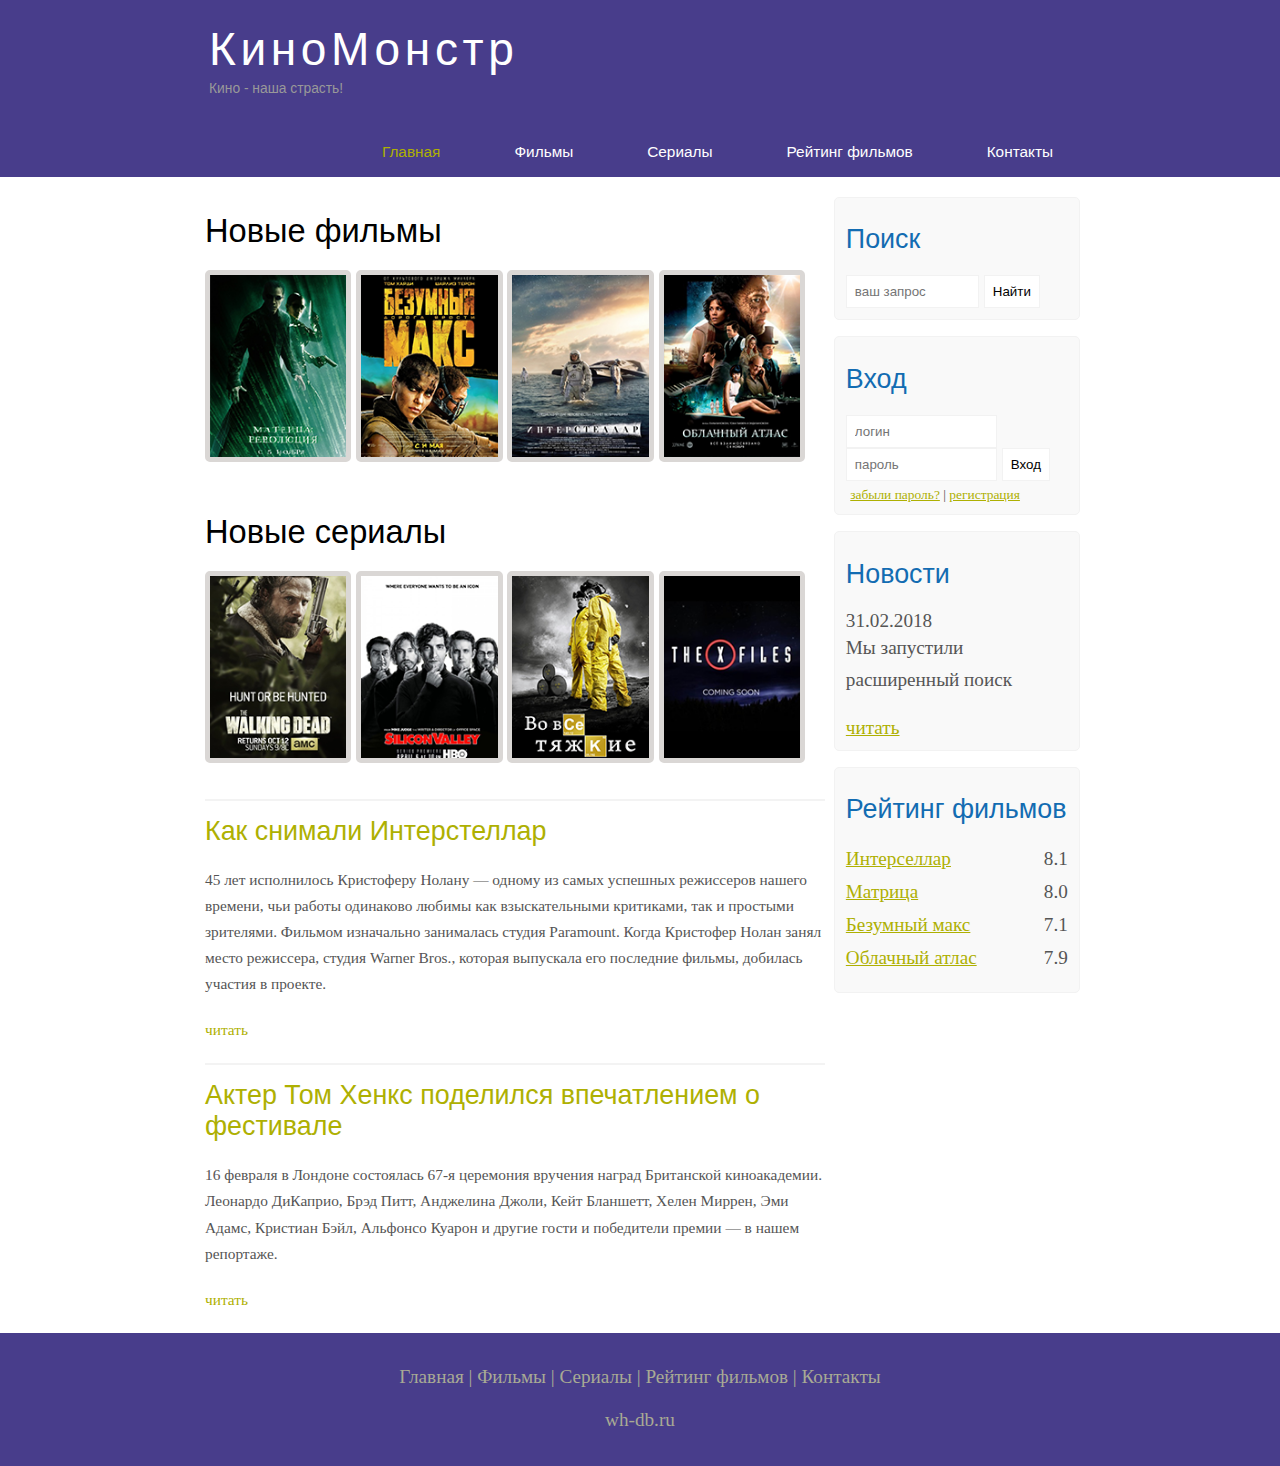
<file: index.html>
<!DOCTYPE html>
<html lang="ru">

<head>
  <link rel="stylesheet" href="assets/css/style.css">
  <meta charset="UTF-8">
  <meta name="description" content="Киномонстр - это портал о кино">
  <meta name="keywords" content="кино, фильмы, фильмы онлайн, hd" />
  <meta name="viewport" content="width=device-width, initial-scale=1.0">
  <title>Киномонстр - это портал о кино</title>
</head>

<body>
  <div class="main">
    <div class="header">
      <div class="logo">
        <div class="logo_text">
          <h1><a href="index.html">КиноМонстр</a></h1>
          <h2>Кино - наша страсть!</h2>
        </div>
      </div>
      <div class="menubar">
        <ul class="menu">
          <li class="selected"><a href="index.html">Главная</a></li>
          <li><a href="films.html">Фильмы</a></li>
          <li><a href="films.html">Сериалы</a></li>
          <li><a href="rating.html">Рейтинг фильмов</a></li>
          <li><a href="contact.html">Контакты</a></li>
        </ul>
      </div>
    </div>
    <div class="side_content">
      <div class="sidebar_container">
        <div class="sidebar">
          <h2>Поиск</h2>
          <form action="post" action="#" id="search_form">
            <input type="search" name="search_field" placeholder="ваш запрос" />
            <input type="submit" class="btn" value="Найти" />
          </form>
        </div>
        <div class="sidebar">
          <h2>Вход</h2>
          <form action="post" action="#" id="login">
            <input type="text" name="login_field" placeholder="логин" />
            <input type="password" name="password_field" placeholder="пароль" />
            <input type="submit" class="btn" value="Вход" />
            <div class="lables_passreg_text">
              <span><a href="#">забыли пароль?</a></span> | <span><a href="#">регистрация</a></span>
            </div>
          </form>
        </div>
        <div class="sidebar">
          <h2>Новости</h2>
          <span>31.02.2018</span>
          <p>Мы запустили расширенный поиск</p>
          <a href="#">читать</a>
        </div>
        <div class="sidebar">
          <h2>Рейтинг фильмов</h2>
          <ul>
            <li><a href="#">Интерселлар</a><span class="rating_sidebar">8.1</span></li>
            <li><a href="#">Матрица</a><span class="rating_sidebar">8.0</span></li>
            <li><a href="#">Безумный макс</a><span class="rating_sidebar">7.1</span></li>
            <li><a href="#">Облачный атлас</a><span class="rating_sidebar">7.9</span></li>
          </ul>
        </div>
      </div>
      <div class="content">
        <h1>Новые фильмы</h1>
        <div class="films_block">
          <a href="#"><img src="assets/img/matrix.png" alt=""></a>
          <a href="#"><img src="assets/img/max.png" alt=""></a>
          <a href="#"><img src="assets/img/inter.png" alt=""></a>
          <a href="#"><img src="assets/img/cloud.png" alt=""></a>
        </div>
        <h1>Новые сериалы</h1>
        <div class="films_block">
          <a href="#"><img src="assets/img/dead.png" alt=""></a>
          <a href="#"><img src="assets/img/silicon.png" alt=""></a>
          <a href="#"><img src="assets/img/breakingbad.png" alt=""></a>
          <a href="#"><img src="assets/img/xfiles.png" alt=""></a>
        </div>

        <div class="posts">
          <hr>
          <h2><a href="#">Как снимали Интерстеллар</a></h2>
          <div class="posts_content">
            <p>
              45 лет исполнилось Кристоферу Нолану — одному из самых успешных режиссеров нашего времени, чьи работы
              одинаково любимы как взыскательными критиками, так и простыми зрителями. Фильмом изначально занималась
              студия Paramount. Когда Кристофер Нолан занял место режиссера, студия Warner Bros., которая выпускала его
              последние фильмы, добилась участия в проекте.
            </p>
            <p><a href="#">читать</a></p>
          </div>
          <hr>
          <h2><a href="#">Актер Том Хенкс поделился впечатлением о фестивале</a></h2>
          <div class="posts_content">
            <p>
              16 февраля в Лондоне состоялась 67-я церемония вручения наград Британской киноакадемии. Леонардо ДиКаприо,
              Брэд Питт, Анджелина Джоли, Кейт Бланшетт, Хелен Миррен, Эми Адамс, Кристиан Бэйл, Альфонсо Куарон и
              другие гости и победители премии — в нашем репортаже.
            </p>
            <p><a href="#">читать</a></p>
          </div>
        </div>


      </div>
    </div>
    <div class="footer">
      <p>
        <a href="#">Главная</a> |
        <a href="#">Фильмы</a> |
        <a href="#">Сериалы</a> |
        <a href="#">Рейтинг фильмов</a> |
        <a href="#">Контакты</a>
      </p>
      <p>wh-db.ru</p>

    </div>
  </div>
</body>

</html>
</file>
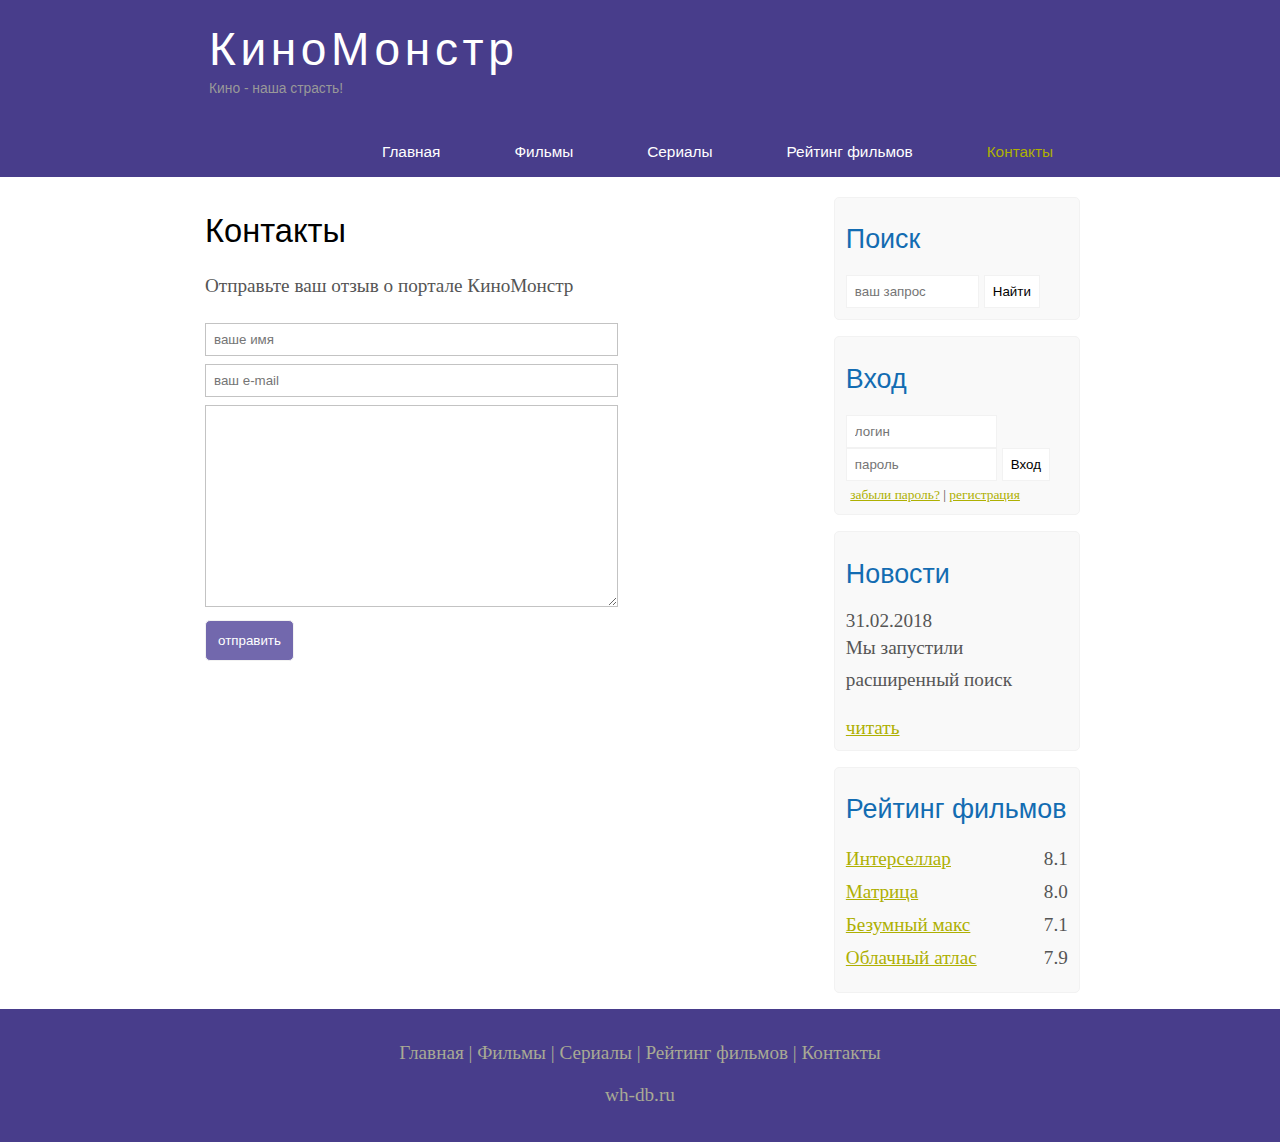
<file: contact.html>
<!DOCTYPE html>
<html lang="ru">

<head>
  <link rel="stylesheet" href="assets/css/style.css">
  <meta charset="UTF-8">
  <meta name="description" content="Киномонстр - это портал о кино">
  <meta name="keywords" content="кино, фильмы, фильмы онлайн, hd" />
  <meta name="viewport" content="width=device-width, initial-scale=1.0">
  <title>Киномонстр - это портал о кино</title>
</head>

<body>
  <div class="main">
    <div class="header">
      <div class="logo">
        <div class="logo_text">
          <h1><a href="index.html">КиноМонстр</a></h1>
          <h2>Кино - наша страсть!</h2>
        </div>
      </div>
      <div class="menubar">
        <ul class="menu">
          <li ><a href="index.html">Главная</a></li>
          <li><a href="films.html">Фильмы</a></li>
          <li><a href="films.html">Сериалы</a></li>
          <li><a href="rating.html">Рейтинг фильмов</a></li>
          <li class="selected"><a href="contact.html">Контакты</a></li>
        </ul>
      </div>
    </div>
    <div class="side_content">
      <div class="sidebar_container">
        <div class="sidebar">
          <h2>Поиск</h2>
          <form action="post" action="#" id="search_form">
            <input type="search" name="search_field" placeholder="ваш запрос" />
            <input type="submit" class="btn" value="Найти" />
          </form>
        </div>
        <div class="sidebar">
          <h2>Вход</h2>
          <form action="post" action="#" id="login">
            <input type="text" name="login_field" placeholder="логин" />
            <input type="password" name="password_field" placeholder="пароль" />
            <input type="submit" class="btn" value="Вход" />
            <div class="lables_passreg_text">
              <span><a href="#">забыли пароль?</a></span> | <span><a href="#">регистрация</a></span>
            </div>
          </form>
        </div>
        <div class="sidebar">
          <h2>Новости</h2>
          <span>31.02.2018</span>
          <p>Мы запустили расширенный поиск</p>
          <a href="#">читать</a>
        </div>
        <div class="sidebar">
          <h2>Рейтинг фильмов</h2>
          <ul>
            <li><a href="#">Интерселлар</a><span class="rating_sidebar">8.1</span></li>
            <li><a href="#">Матрица</a><span class="rating_sidebar">8.0</span></li>
            <li><a href="#">Безумный макс</a><span class="rating_sidebar">7.1</span></li>
            <li><a href="#">Облачный атлас</a><span class="rating_sidebar">7.9</span></li>
          </ul>
        </div>
      </div>
      <div class="content">
        <h1>Контакты</h1>
        <p>Отправьте ваш отзыв о портале КиноМонстр</p>
        <div class="contact">
          <form method="post" action="#" id="review">
            <input type="text" name="review_name" placeholder="ваше имя">
            <input type="text" name="review_name" placeholder="ваш e-mail">
            <textarea name="review_text"></textarea>
            <input type="submit" value="отправить">

          </form>

        </div>
      </div>
    </div>

  </div>
  <div class="footer">
    <p>
      <a href="#">Главная</a> |
      <a href="#">Фильмы</a> |
      <a href="#">Сериалы</a> |
      <a href="#">Рейтинг фильмов</a> |
      <a href="#">Контакты</a>
    </p>
    <p>wh-db.ru</p>

  </div>

</body>

</html>
</file>
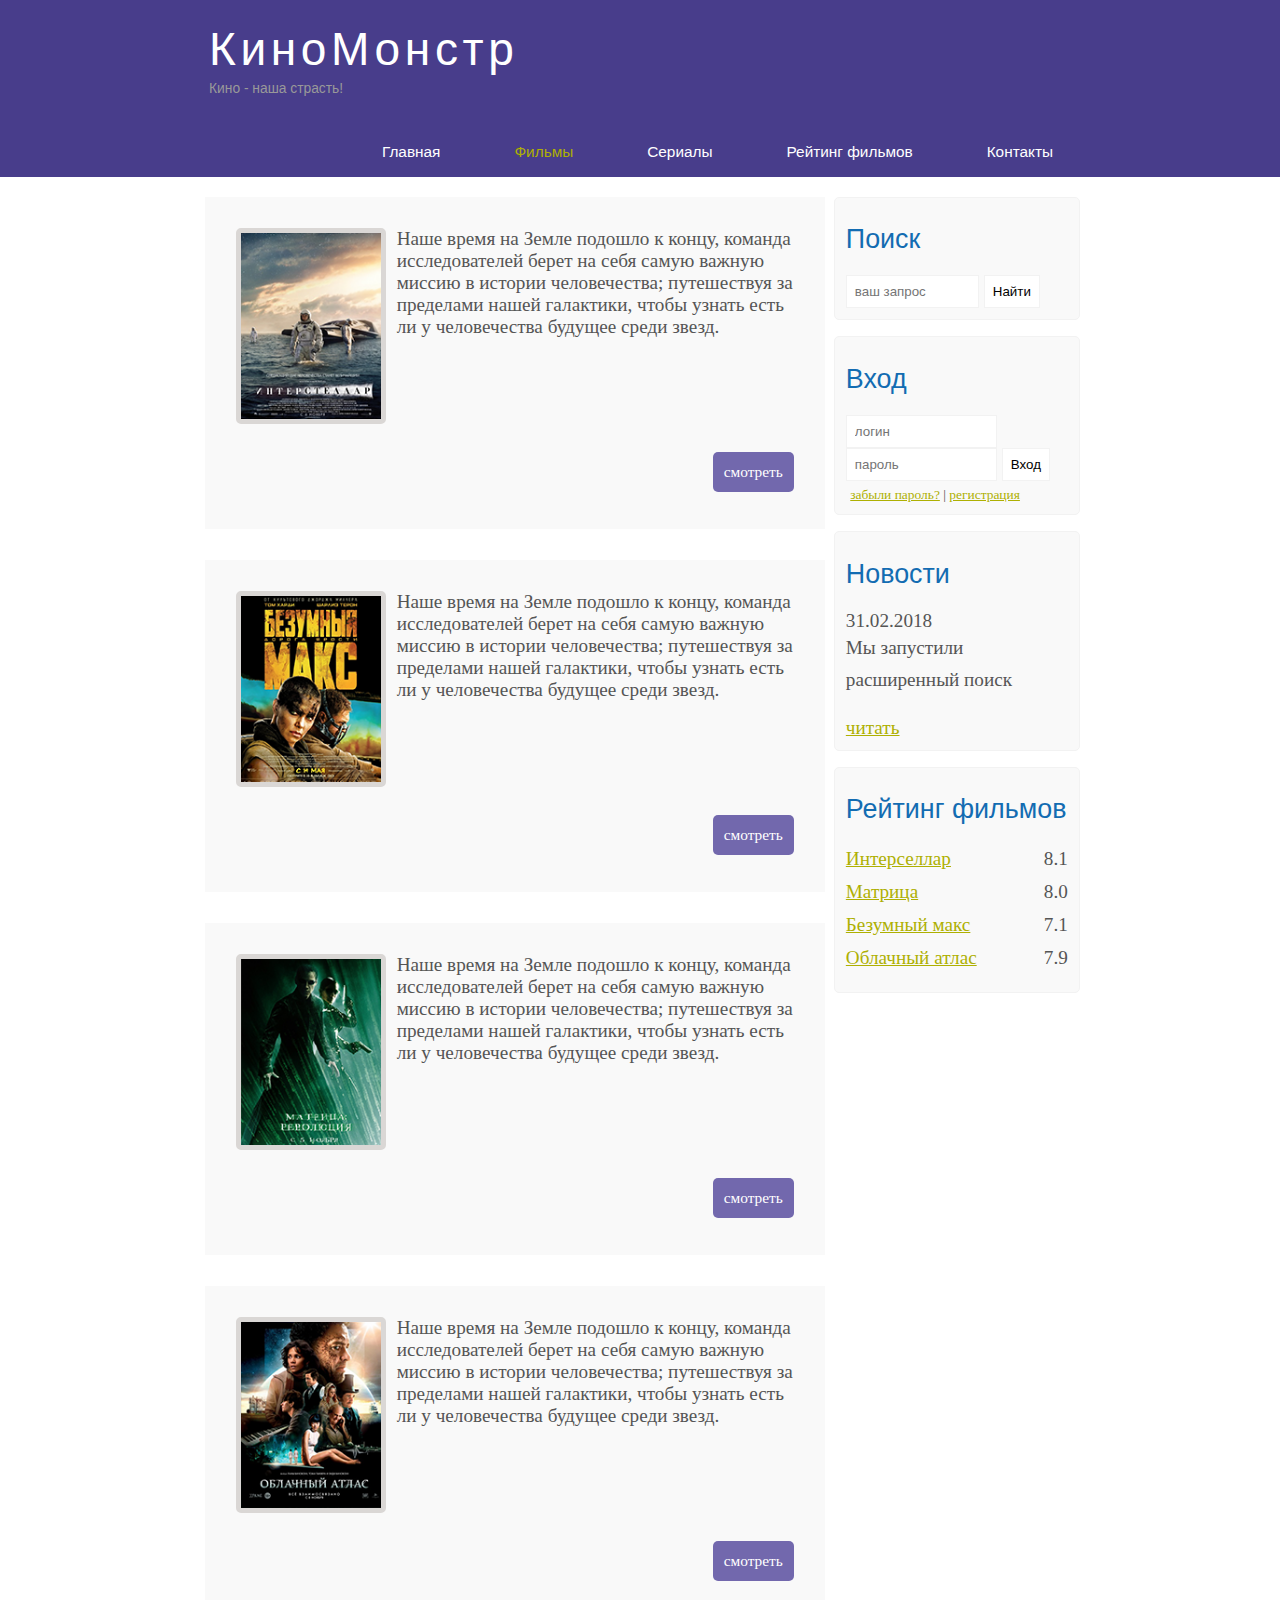
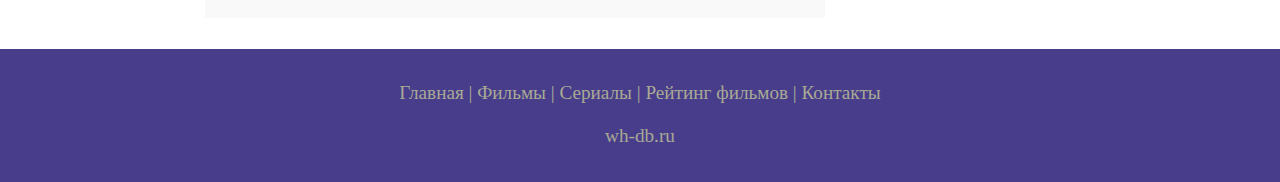
<file: films.html>
<!DOCTYPE html>
<html lang="ru">

<head>
  <link rel="stylesheet" href="assets/css/style.css">
  <meta charset="UTF-8">
  <meta name="description" content="Киномонстр - это портал о кино">
  <meta name="keywords" content="кино, фильмы, фильмы онлайн, hd" />
  <meta name="viewport" content="width=device-width, initial-scale=1.0">
  <title>Киномонстр - это портал о кино</title>
</head>

<body>
  <div class="main">
    <div class="header">
      <div class="logo">
        <div class="logo_text">
          <h1><a href="index.html">КиноМонстр</a></h1>
          <h2>Кино - наша страсть!</h2>
        </div>
      </div>
      <div class="menubar">
        <ul class="menu">
          <li ><a href="index.html">Главная</a></li>
          <li class="selected"><a href="films.html">Фильмы</a></li>
          <li><a href="films.html">Сериалы</a></li>
          <li><a href="rating.html">Рейтинг фильмов</a></li>
          <li><a href="contact.html">Контакты</a></li>
        </ul>
      </div>
    </div>
    <div class="side_content">
      <div class="sidebar_container">
        <div class="sidebar">
          <h2>Поиск</h2>
          <form action="post" action="#" id="search_form">
            <input type="search" name="search_field" placeholder="ваш запрос" />
            <input type="submit" class="btn" value="Найти" />
          </form>
        </div>
        <div class="sidebar">
          <h2>Вход</h2>
          <form action="post" action="#" id="login">
            <input type="text" name="login_field" placeholder="логин" />
            <input type="password" name="password_field" placeholder="пароль" />
            <input type="submit" class="btn" value="Вход" />
            <div class="lables_passreg_text">
              <span><a href="#">забыли пароль?</a></span> | <span><a href="#">регистрация</a></span>
            </div>
          </form>
        </div>
        <div class="sidebar">
          <h2>Новости</h2>
          <span>31.02.2018</span>
          <p>Мы запустили расширенный поиск</p>
          <a href="#">читать</a>
        </div>
        <div class="sidebar">
          <h2>Рейтинг фильмов</h2>
          <ul>
            <li><a href="#">Интерселлар</a><span class="rating_sidebar">8.1</span></li>
            <li><a href="#">Матрица</a><span class="rating_sidebar">8.0</span></li>
            <li><a href="#">Безумный макс</a><span class="rating_sidebar">7.1</span></li>
            <li><a href="#">Облачный атлас</a><span class="rating_sidebar">7.9</span></li>
          </ul>
        </div>
      </div>
      <div class="content">
        <div class="info_film">
          <img src="assets/img/inter.png" alt="">
          Наше время на Земле подошло к концу, команда исследователей берет на себя самую важную миссию в истории
          человечества; путешествуя за пределами нашей галактики, чтобы узнать есть ли у человечества будущее среди
          звезд.
          <div class="button"><a href="show.html">смотреть</a></div>
        </div>
        <div class="info_film">
          <img src="assets/img/max.png" alt="">
          Наше время на Земле подошло к концу, команда исследователей берет на себя самую важную миссию в истории
          человечества; путешествуя за пределами нашей галактики, чтобы узнать есть ли у человечества будущее среди
          звезд.
          <div class="button"><a href="#">смотреть</a></div>
        </div>
        <div class="info_film">
          <img src="assets/img/matrix.png" alt="">
          Наше время на Земле подошло к концу, команда исследователей берет на себя самую важную миссию в истории
          человечества; путешествуя за пределами нашей галактики, чтобы узнать есть ли у человечества будущее среди
          звезд.
          <div class="button"><a href="#">смотреть</a></div>
        </div>
        <div class="info_film">
          <img src="assets/img/cloud.png" alt="">
          Наше время на Земле подошло к концу, команда исследователей берет на себя самую важную миссию в истории
          человечества; путешествуя за пределами нашей галактики, чтобы узнать есть ли у человечества будущее среди
          звезд.
          <div class="button"><a href="#">смотреть</a></div>
        </div>


      </div>
    </div>

  </div>
  <div class="footer">
    <p>
      <a href="#">Главная</a> |
      <a href="#">Фильмы</a> |
      <a href="#">Сериалы</a> |
      <a href="#">Рейтинг фильмов</a> |
      <a href="#">Контакты</a>
    </p>
    <p>wh-db.ru</p>

  </div>

</body>

</html>
</file>
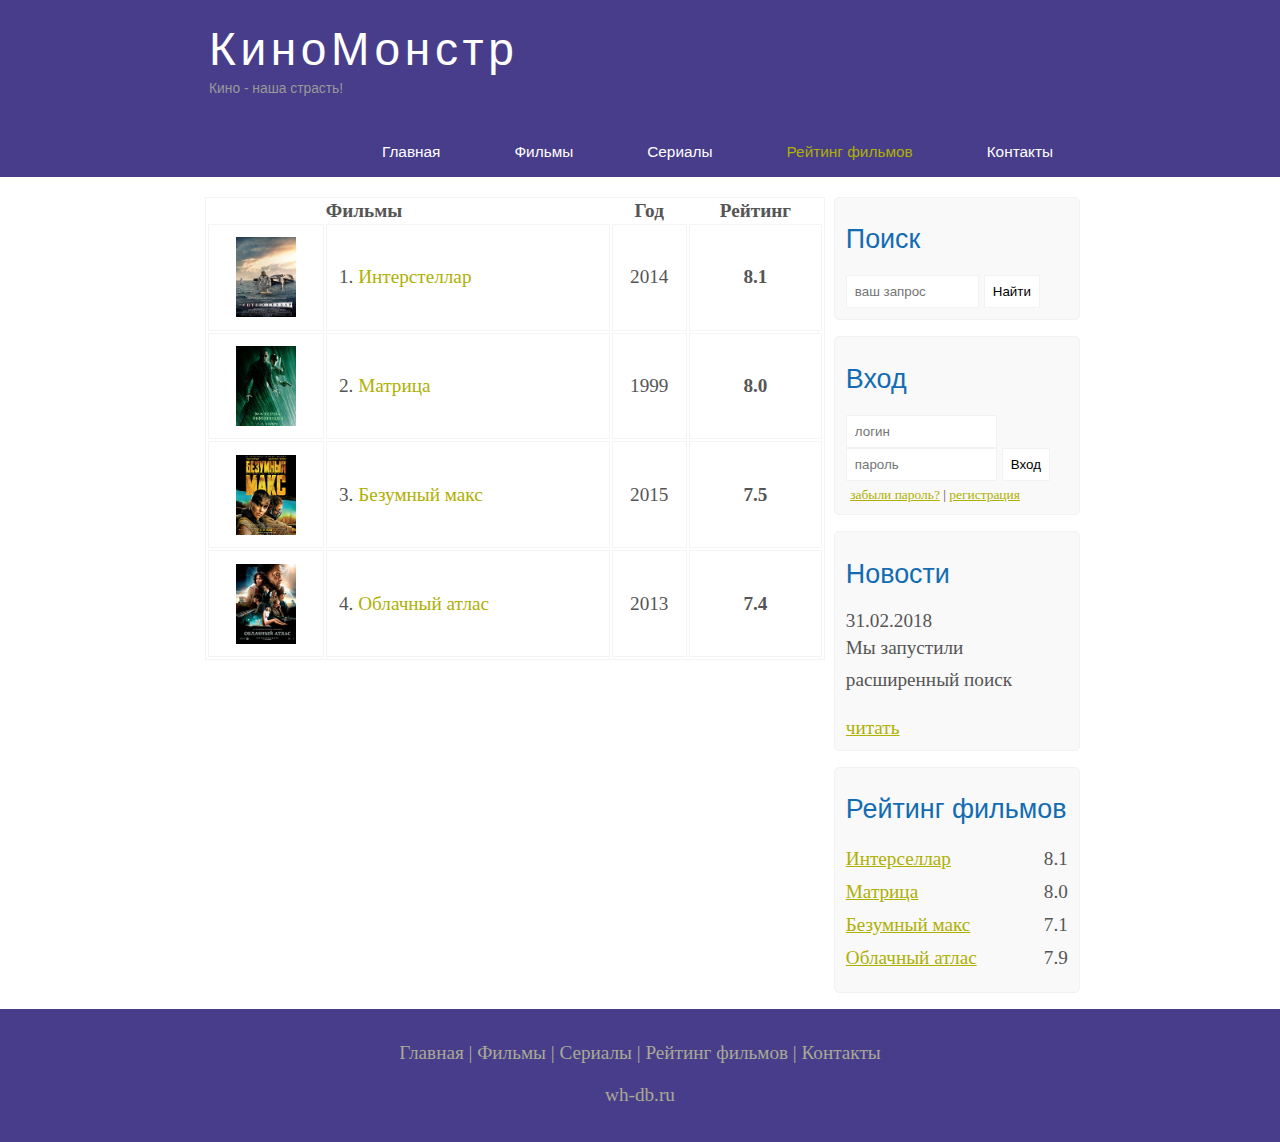
<file: rating.html>
<!DOCTYPE html>
<html lang="ru">

<head>
    <link rel="stylesheet" href="assets/css/style.css">
    <meta charset="UTF-8">
    <meta name="description" content="Киномонстр - это портал о кино">
    <meta name="keywords" content="кино, фильмы, фильмы онлайн, hd" />
    <meta name="viewport" content="width=device-width, initial-scale=1.0">
    <title>Киномонстр - это портал о кино</title>
</head>

<body>
    <div class="main">
        <div class="header">
            <div class="logo">
                <div class="logo_text">
                    <h1><a href="index.html">КиноМонстр</a></h1>
                    <h2>Кино - наша страсть!</h2>
                </div>
            </div>
            <div class="menubar">
                <ul class="menu">
                    <li ><a href="index.html">Главная</a></li>
                    <li><a href="films.html">Фильмы</a></li>
                    <li><a href="films.html">Сериалы</a></li>
                    <li class="selected"><a href="rating.html">Рейтинг фильмов</a></li>
                    <li><a href="contact.html">Контакты</a></li>
                </ul>
            </div>
        </div>
        <div class="side_content">
            <div class="sidebar_container">
                <div class="sidebar">
                    <h2>Поиск</h2>
                    <form action="post" action="#" id="search_form">
                        <input type="search" name="search_field" placeholder="ваш запрос" />
                        <input type="submit" class="btn" value="Найти" />
                    </form>
                </div>
                <div class="sidebar">
                    <h2>Вход</h2>
                    <form action="post" action="#" id="login">
                        <input type="text" name="login_field" placeholder="логин" />
                        <input type="password" name="password_field" placeholder="пароль" />
                        <input type="submit" class="btn" value="Вход" />
                        <div class="lables_passreg_text">
                            <span><a href="#">забыли пароль?</a></span> | <span><a href="#">регистрация</a></span>
                        </div>
                    </form>
                </div>
                <div class="sidebar">
                    <h2>Новости</h2>
                    <span>31.02.2018</span>
                    <p>Мы запустили расширенный поиск</p>
                    <a href="#">читать</a>
                </div>
                <div class="sidebar">
                    <h2>Рейтинг фильмов</h2>
                    <ul>
                        <li><a href="#">Интерселлар</a><span class="rating_sidebar">8.1</span></li>
                        <li><a href="#">Матрица</a><span class="rating_sidebar">8.0</span></li>
                        <li><a href="#">Безумный макс</a><span class="rating_sidebar">7.1</span></li>
                        <li><a href="#">Облачный атлас</a><span class="rating_sidebar">7.9</span></li>
                    </ul>
                </div>
            </div>
            <div class="content">

                <table>

                    <tr>
                        <th></th>
                        <th>Фильмы</th>
                        <th class="center">Год</th>
                        <th class="center">Рейтинг</th>
                    </tr>
                    <tr>
                        <td class="center"><img src="assets/img/inter.png" alt=""></td>
                        <td>1. <a href="show.html">Интерстеллар</a></td>
                        <td class="center">2014</td>
                        <td class="center rating">8.1</td>
                    </tr>
                    <tr>
                        <td class="center"><img src="assets/img/matrix.png" alt=""></td>
                        <td>2. <a href="show.html">Матрица</a></td>
                        <td class="center">1999</td>
                        <td class="center rating">8.0</td>
                    </tr>
                    <tr>
                        <td class="center"><img src="assets/img/max.png" alt=""></td>
                        <td>3. <a href="show.html">Безумный макс</a></td>
                        <td class="center">2015</td>
                        <td class="center rating">7.5</td>
                    </tr>
                    <tr>
                        <td class="center"><img src="assets/img/cloud.png" alt=""></td>
                        <td>4. <a href="show.html">Облачный атлас</a></td>
                        <td class="center">2013</td>
                        <td class="center rating">7.4</td>
                    </tr>
                </table>

            </div>

        </div>
        <div class="footer">
            <p>
                <a href="#">Главная</a> |
                <a href="#">Фильмы</a> |
                <a href="#">Сериалы</a> |
                <a href="#">Рейтинг фильмов</a> |
                <a href="#">Контакты</a>
            </p>
            <p>wh-db.ru</p>

        </div>
    </div>
</body>

</html>
</file>
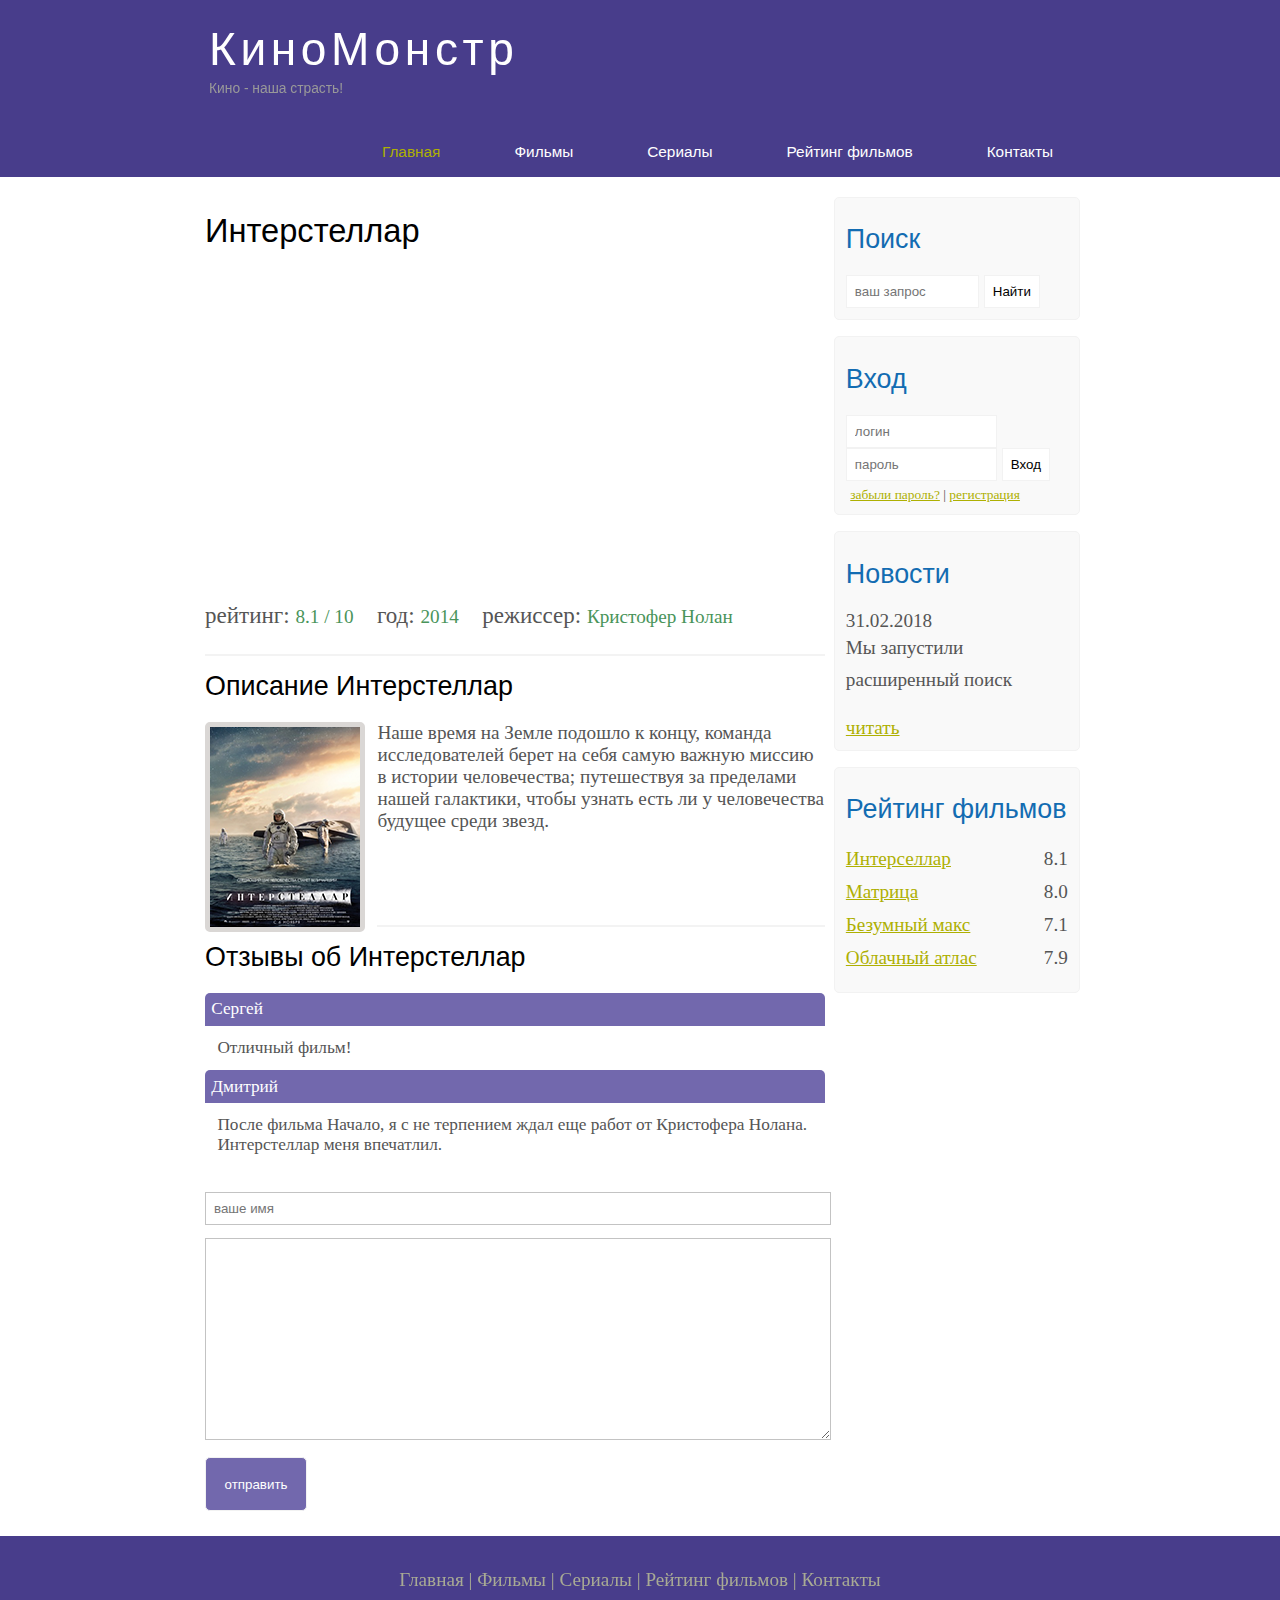
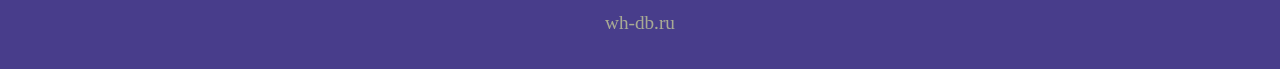
<file: show.html>
<!DOCTYPE html>
<html lang="ru">

<head>
  <link rel="stylesheet" href="assets/css/style.css">
  <meta charset="UTF-8">
  <meta name="description" content="Киномонстр - это портал о кино">
  <meta name="keywords" content="кино, фильмы, фильмы онлайн, hd" />
  <meta name="viewport" content="width=device-width, initial-scale=1.0">
  <title>Киномонстр - это портал о кино</title>
</head>

<body>
  <div class="main">
    <div class="header">
      <div class="logo">
        <div class="logo_text">
          <h1><a href="index.html">КиноМонстр</a></h1>
          <h2>Кино - наша страсть!</h2>
        </div>
      </div>
      <div class="menubar">
        <ul class="menu">
          <li class="selected"><a href="index.html">Главная</a></li>
          <li><a href="films.html">Фильмы</a></li>
          <li><a href="films.html">Сериалы</a></li>
          <li><a href="rating.html">Рейтинг фильмов</a></li>
          <li><a href="contact.html">Контакты</a></li>
        </ul>
      </div>
    </div>
    <div class="side_content">
      <div class="sidebar_container">
        <div class="sidebar">
          <h2>Поиск</h2>
          <form action="post" action="#" id="search_form">
            <input type="search" name="search_field" placeholder="ваш запрос" />
            <input type="submit" class="btn" value="Найти" />
          </form>
        </div>
        <div class="sidebar">
          <h2>Вход</h2>
          <form action="post" action="#" id="login">
            <input type="text" name="login_field" placeholder="логин" />
            <input type="password" name="password_field" placeholder="пароль" />
            <input type="submit" class="btn" value="Вход" />
            <div class="lables_passreg_text">
              <span><a href="#">забыли пароль?</a></span> | <span><a href="#">регистрация</a></span>
            </div>
          </form>
        </div>
        <div class="sidebar">
          <h2>Новости</h2>
          <span>31.02.2018</span>
          <p>Мы запустили расширенный поиск</p>
          <a href="#">читать</a>
        </div>
        <div class="sidebar">
          <h2>Рейтинг фильмов</h2>
          <ul>
            <li><a href="#">Интерселлар</a><span class="rating_sidebar">8.1</span></li>
            <li><a href="#">Матрица</a><span class="rating_sidebar">8.0</span></li>
            <li><a href="#">Безумный макс</a><span class="rating_sidebar">7.1</span></li>
            <li><a href="#">Облачный атлас</a><span class="rating_sidebar">7.9</span></li>
          </ul>
        </div>
      </div>
      <div class="content">
        <h1>Интерстеллар</h1>
        <iframe width="560" height="315" src="https://www.youtube.com/embed/6ybBuTETr3U" frameborder="0"
          allow="accelerometer; autoplay; encrypted-media; gyroscope; picture-in-picture" allowfullscreen></iframe>
        <div class="info_film_page">
          <span class="label">рейтинг: </span><span class="value">8.1 / 10</span>
          <span class="label">год: </span><span class="value">2014</span>
          <span class="label">режиссер: </span><span class="value">Кристофер Нолан</span>
        </div>
        <hr>
        <h2>Описание Интерстеллар</h2>
        <div class="description_film">
          <img src="assets/img/inter.png" alt="">
          Наше время на Земле подошло к концу, команда исследователей берет на себя самую важную миссию в истории
          человечества; путешествуя за пределами нашей галактики, чтобы узнать есть ли у человечества будущее среди
          звезд.
        </div>
        <hr>
        <h2>Отзывы об Интерстеллар</h2>
        <div class="reviews">
          <div class="review_name">
            Сергей
          </div>
          <div class="review_text">
            Отличный фильм!
          </div>
          
            <div class="review_name">
              Дмитрий
            </div>
            <div class="review_text">
              После фильма Начало, я с не терпением ждал еще работ от Кристофера Нолана. Интерстеллар меня впечатлил.
            </div>
          </div>

          <div class="send">
            <form method="post" action="#" id="review">
              <input type="text" name="review_name" placeholder="ваше имя">
              <textarea name="review_text"></textarea>
              <input type="submit" value="отправить">

            </form>

          </div>
        </div>
      </div>

    </div>
    <div class="footer">
      <p>
        <a href="#">Главная</a> |
        <a href="#">Фильмы</a> |
        <a href="#">Сериалы</a> |
        <a href="#">Рейтинг фильмов</a> |
        <a href="#">Контакты</a>
      </p>
      <p>wh-db.ru</p>

    </div>
  </div>
</body>
</html>
</file>
<file: assets/css/style.css>
* {
  margin: 0;
  padding: 0;
}

body {
  font-size: 1.2em;
  background-color: #fff;
  color: #555;
}

p {
  padding: 0 0 20px 0;
  line-height: 1.7em;
}

ul {
  margin: 2px 0 22px 17px;
}

ul,
li {
  margin: 0 0 6px 0;
  padding: 0 0 4px 0;
  line-height: 1.5em;
}

hr {
  border: solid 1px #f3f3f3;
}

input[type="text"],
input[type="password"],
input[type="search"] {
  color: #5d5d5d;
  width: 60%;
  padding: 8px;
}

input,
textarea {
  outline: none;
  border: none;
  border: solid 1px #f2f2f2;
}

h1,
h2 {
  font: normal 170% 'century gothic', arial;
  margin: 0 0 15px 0;
  padding: 15px 0 5px 0;
  color: #000;
}

h2 {
  font-size: 140%;
}

a,
a:hover {
  outline: none;
  text-decoration: underline;
  color: #aeb002;
}

.header {
  background-color: darkslateblue;
  height: 177px;
  font-size: 0.8em;
  margin-left: 0px;
  margin-right: 0px;
  min-width: 900px;
}

.main,
.logo,
.menubar,
.site_content,
.footer {
  margin-left: auto;
  margin-right: auto;
}

.logo {
  width: 880px;
  padding-bottom: 40px;
}

.logo h1,
.logo h2 {
  margin: 0 0 0 9px;
  font: normal 300% 'century gothic', arial, sans-serif;
}

.logo_text h1,
.logo_text h1 a,
.logo_text h1 a:hover {
  padding: 22px 0 0 0;
  color: #fff;
  letter-spacing: 0.1em;
  text-decoration: none;
}

.logo_text h2 {
  font-size: 0.9em;
  padding: 4px 0 0 0;
  color: #999;
}

.menubar {
  width: 900px;
  height: 46px;
}

ul.menu {
  float: right;
}

ul.menu li {
  float: left;
  padding: 0 0 0 9px;
  list-style: none;
  margin: 1px 2px 0 0;
}

ul.menu li a {
  font: normal 100% 'trebuchet ms', sans-serif;
  display: block;
  /* отображение контента как блока */
  height: 20px;
  padding: 6px 35px 5px 28px;
  color: #fff;
  text-decoration: none;
}

ul.menu li.selected a {
  color: #aeb002;
}

ul.menu li a:hover {
  color: #e4ec04;
}

.side_content {
  width: 880px;
  overflow: hidden;
  margin: 20px auto 0 auto;
  background-color: white;
}

.sidebar_container {
  float: right;
  width: 224px;
}

.sidebar {
  float: right;
  width: 222px;
  padding: 5%;
  margin: 0 0 16px 0;
  border: solid 1px #f2f2f2;
  /* рамка блока */
  border-radius: 5px;
  /* скругление углов */
  background-color: #f9f9f9;
}

.btn {
  padding: 8px;
  background-color: white;
  cursor: pointer;
  /* изменение курсора при наведении */
}

.sidebar h2 {
  color: #136cb2;
}

.lables_passreg_text {
  font-size: 0.7em;
  margin-top: 3%;
  margin-left: 2%;
}

.sidebar ul {
  margin: 0;
}

.sidebar li {
  list-style-type: none;
  margin: 0 0 0 0;
}

.rating_sidebar {
  float: right;
}

.content {
  text-align: left;
  width: 620px;
  padding: 0 0 0 5px;
  float: left;
}

.content a {
  text-decoration: none;
}

.films_block {
  margin-bottom: 5%;
}

.films_block img {
  border-radius: 5px;
  border: solid 5px #dad7d5;
  width: 22%;
}

.posts .posts_content {
  font-size: 0.8em;
}

.info_film_page {
  margin-top: 2%;
  margin-bottom: 4%;
}

.info_film_page .label {
  font-size: 1.2em;
}

.info_film_page .value {
  font-size: 1em;
  color: #49945a;
  margin-right: 3%;
}

.description_film {
  margin-bottom: 15%;
}

.description_film img {
  float: left;
  margin-right: 2%;
  border-radius: 5px;
  border: solid 5px #dad7d5;
}

.reviews {
  margin-bottom: 4%;
  font-size: 0.9em;
}

.reviews .review_name {
  background-color: #7268ad;
  color: white;
  padding: 1%;
  border-top-left-radius: 5px;
  border-top-right-radius: 5px;
}

.reviews .review_text {
  padding-top: 2%;
  padding-bottom: 2%;
  padding-left: 2%;
}

.send {
  margin-bottom: 4%;
}

.send input[type="text"],
textarea {
  border: solid 1px #c3c3c3;
  margin-bottom: 2%;
}

.send input[type="text"] {
  width: 98%;
}

.send textarea {
  width: 624px;
  height: 200px;
}

.send input[type="submit"] {
  background-color: #7268ad;
  padding: 3%;
  color: white;
  border-radius: 5px;
}

.contact {
  margin-bottom: 4%;
  width: 65%;
}

.contact input[type="text"],
textarea {
  border: solid 1px #c3c3c3;
  margin-bottom: 2%;
}

.contact input[type="text"] {
  width: 98%;
}

.contact textarea {
  width: 102%;
  height: 200px;
}

.contact input[type="submit"] {
  background-color: #7268ad;
  padding: 3%;
  color: white;
  border-radius: 5px;
}

.info_film {
  margin-bottom: 5%;
  background-color: #f9f9f9;
  padding: 5%;
  height: 270px;
}

.info_film img {
  float: left;
  margin-right: 2%;
  border-radius: 5px;
  border: solid 5px #dad7d5;
  width: 25%;
}

.button {
  background-color: #7268ad;
  padding: 2%;
  color: white;
  border-radius: 5px;
  float: right;
  margin-top: 5%;
  clear: both;
  font-size: 0.8em;
}

.button a {
  color: white;
}

table {
  width: 100%;
  border: solid 1px #f4f4f4;
}

td {
  padding: 2%;
  border: solid 1px #f4f4f4;
}

td img {
  width: 60px;
  vertical-align: middle;
}

.center {
  text-align: center;
}

.rating {
  font-weight: bold;
}


.footer {
  width: 100%;
  height: 100px;
  padding: 28px 0 5px 0;
  text-align: center;
  background-color: darkslateblue;
  color: #a8aa94;
  margin-left: 0px;
  margin-right: 0px;
  min-width: 900px;
}

.footer a {
  color: #a8aa94;
  text-decoration: none;
}

.footer a:hover {
  color: white;
  text-decoration: none;
}

.footer p {
  padding: 0 0 10px 0;
}

@media only screen 
and (min-device-width : 320px)
and (max-device-width : 568px) {

  .header {
    background-color: #257965;
    min-width: 100%;
    height: 20%;
    text-align: center;
  }

  .logo {
    width: 100%;
    padding-bottom: 0;
  }

  .site_content {
    width: 100%;
  }

  .side_content {
    width: 100%;
    text-align: center;
  }

  .menubar {
    width: 100%; 
    height: 100%;
  }

  .sidebar_container {
    display: none;
  }

  .content {
    width: 100%;
    text-align: center;
  }

  .footer {
    display: none;
  }

  ul.menu {
    float: none;
  }
  
  ul.menu li {
    margin: 0;
    padding: 0;
    float: none;
  }

  .logo h1 {
    font: normal 235% 'century gothic', arial, sans-serif;
  }
  
  .logo h2 {
    font: normal 100% 'century gothic', arial, sans-serif;
  }
  .content h1, h2 {
    font: normal 110% 'century gothic', arial;
}
  .films_block img {
    width: 43%;
}
  .posts_content p {
    line-height: 1.5em;
    padding: 3%;
    text-align: left;
  }
  .posts p {
    font-style: 120%;
  }

  /* Film page */

  .info_film {
    float: none;
    height: 100%;
  }

  .info_film img {
    width: 90%;
    margin-bottom: 5%; 
  }

  .button {
    float: none;
  }

/* rating */

  .table {
    display: block;
  }

  th {
    font-size: 75%;
  }
  td {
    padding: 0;
    margin: 0;
    font-style: 95%; 
    text-align: left;
  }

  /* show page */

  iframe {
    width: 88%;
    height: 100%;
  }

  .description_film {
    width: 90%;
    text-align: left;
    margin-left: 2%;
  }

  .description_film img {
    font: none;
    width: 73%;
    display: block;
    padding: 0;
    margin: 0;
    margin-left: 11%;
    margin-bottom: 7%;
  }

  .reviews {
    text-align: left;
    width: 96%;
  }

  .send input[type=text] {
    width: 80%;
  }

  .send textarea {
    width: 85%;
  }

  .contact {
    width: 100%;
  }
  .contact textarea {
    width: 95%;
  }

  .contact input[type=text] {
    width: 90%;
  }
}
</file>
